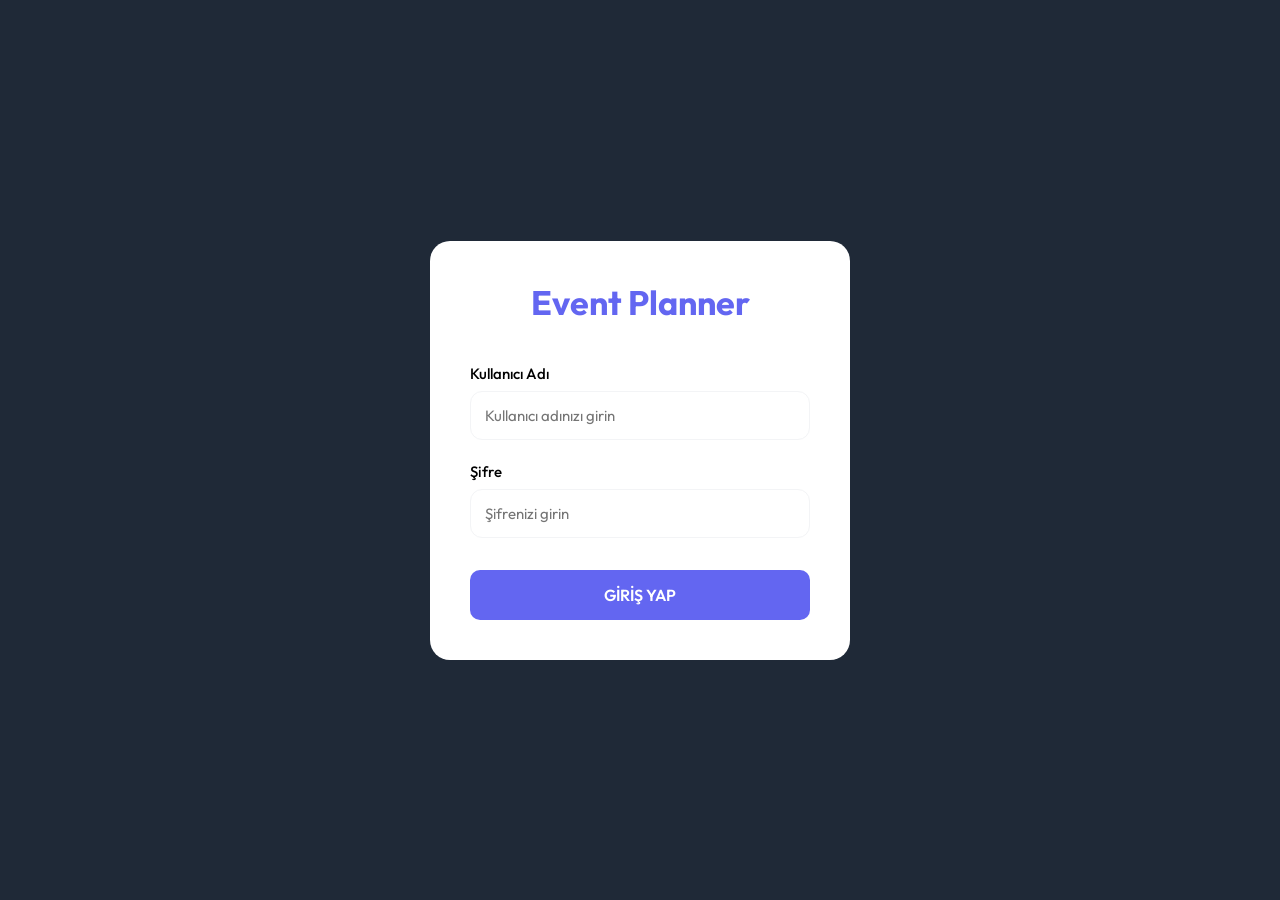
<file: index.html>
<!DOCTYPE html>
<html lang="tr">

<head>
    <meta charset="UTF-8">
    <meta name="viewport" content="width=device-width, initial-scale=1.0">
    <title>Event Planner | Giriş</title>

    <link rel="stylesheet" href="css/style.css">
    <link rel="stylesheet" href="css/responsive.css">
</head>

<body>

    <div class="login-container">

        <div class="login-card">

            <h1>Event Planner</h1>


            <form id="loginForm">

                <div class="input-group">
                    <label for="username">Kullanıcı Adı</label>
                    <input type="text" id="username" name="username" placeholder="Kullanıcı adınızı girin" required>
                </div>

                <div class="input-group">
                    <label for="password">Şifre</label>
                    <input type="password" id="password" name="password" placeholder="Şifrenizi girin" required>
                </div>

                <button type="submit">GİRİŞ YAP</button>

            </form>

        </div>

    </div>

    <script src="js/login.js"></script>

</body>

</html>
</file>
<file: css/style.css>
@import url('https://fonts.googleapis.com/css2?family=Outfit:wght@300;400;500;600;700&display=swap');

* {
    margin: 0;
    padding: 0;
    box-sizing: border-box;
}

body {
    font-family: "Outfit";
    background: #1f2937;
    min-height: 100vh;
}

.login-container {
    width: 100%;
    min-height: 100vh;
    display: flex;
    justify-content: center;
    align-items: center;
    padding: 20px;
}

.login-card {
    width: 420px;
    background: #ffffff;
    border-radius: 20px;
    padding: 40px;
}

.login-card h1 {
    text-align: center;
    font-size: 34px;
    color: #6366f1;
    margin-bottom: 40px;
}

.login-card p {
    text-align: center;
    color: #1f2937;
    margin-bottom: 40px;
}

.input-group {
    margin-bottom: 22px;
}

.input-group label {
    display: block;
    margin-bottom: 8px;
    font-size: 15px;
    font-weight: 500;
}

.input-group input {
    width: 100%;
    padding: 14px;
    border: 1px solid #f3f4f6;
    border-radius: 12px;
    font-family: "Outfit";
    font-size: 15px;
}

button {
    width: 100%;
    margin-top: 10px;
    padding: 15px;
    border: none;
    border-radius: 10px;
    background: #6366f1;
    color: #ffffff;
    font-family: "Outfit";
    font-size: 16px;
    font-weight: 600;

}

button:hover {
    background: #4f46e5;
}



.container {
    display: flex;
    min-height: 100vh;
    background: #ffffff;
}

.sidebar {
    width: 210px;
    height: auto;
    background: #1f2937;
    padding: 40px 20px;
    display: flex;
    flex-direction: column;
}

.sidebar h2 {
    color: #ffffff;
    text-align: center;
    margin-bottom: 80px;
}

.sidebar ul {
    list-style: none;
    display: flex;
    flex-direction: column;
    height: 100%;
}

.sidebar ul li {
    display: flex;
    align-items: center;
    gap: 15px;
    color: #ffffff;
    padding: 15px;
    margin-bottom: 15px;
    border-radius: 10px;
    cursor: default;
    font-weight: 500;
    font-size: 16px;
}

.sidebar ul li:last-child {
    margin-top: 220px;
}

.sidebar ul li:hover {
    background: #4f46e5;
}

.sidebar a {
    display: flex;
    align-items: center;
    gap: 15px;
    width: 100%;
    color: inherit;
    text-decoration: none;
}


.dashboard {
    flex: 1;
    padding: 40px;
}

.dashboard h2 {
    font-size: 30px;
    color: #1f2937;
    margin-bottom: 40px;
}


.cards {
    display: flex;
    gap: 20px;
}

.card1 {
    flex: 1;
    height: 140px;
    background: #6366f1;
    border-radius: 10px;
    padding: 25px;
}

.card1 h2 {
    color: #ffffff;
    font-size: 20px;
    margin-top: 10px;
}

.card1 p {
    color: #ffffff;
    font-size: 42px;
    font-weight: 700;
}

.card2 {
    flex: 1;
    height: 140px;
    background: #f59e0b;
    border-radius: 10px;
    padding: 25px;
}

.card2 h2 {
    color: #ffffff;
    font-size: 20px;
    margin-top: 10px;
}

.card2 p {
    color: #ffffff;
    font-size: 42px;
    font-weight: 700;
}

.card3 {
    flex: 1;
    height: 140px;
    background: #10b981;
    border-radius: 10px;
    padding: 25px;
}

.card3 h2 {
    color: #ffffff;
    font-size: 20px;
    margin-top: 10px;
}

.card3 p {
    color: #ffffff;
    font-size: 42px;
    font-weight: 700;
}


.upcoming-events {
    margin-top: 60px;
    border: 3px solid #f3f4f6;
    border-radius: 10px;
    padding: 25px;
}

.upcoming-events h2 {
    color: #1f2937;
    font-size: 23px;
    margin-bottom: 23px;
}

.upcoming-events table {
    width: 100%;
    table-layout: fixed;
}

.upcoming-events th {
    color: #1f2937;
    font-size: 18px;
    text-align: left;
    padding: 15px;
    border-bottom: 3px solid #f3f4f6;
    text-align: center;
}

.upcoming-events td {
    color: #1f2937;
    font-size: 16px;
    padding: 18px 15px;
    border-bottom: 1px solid #f3f4f6;
    text-align: center;
}



.events {
    flex: 1;
    padding: 40px;
}

.events-header {
    display: flex;
    justify-content: space-between;
    margin-bottom: 20px;
}

.events h2 {
    font-size: 30px;
    color: #1f2937;
}

.events-actions {
    display: flex;
    align-items: center;
    gap: 15px;
}

.events-actions input {
    width: 160px;
    padding: 10px 15px;
    border: 1px solid #d1d5db;
    border-radius: 8px;
    font-size: 15px;
}


.events-actions button {
    display: flex;
    align-items: center;
    gap: 8px;
    background: #6366f1;
    color: #ffffff;
    border: none;
    border-radius: 8px;
    padding: 10px 15px;
    font-size: 15px;
    width: auto;
}

.events-actions button:first-of-type {
    background: #f59e0b;
    color: #ffffff;
}

.events-actions button:first-of-type:hover {
    background-color: #d97706;
}

.events-actions input,
.events-actions button {
    vertical-align: middle;
    margin-top: 50px;
}

.events-actions button:hover {
    background: #4f46e5;
}

.events table {
    width: 100%;
    border: 3px solid #f3f4f6;
    border-radius: 10px;
}

.events th {
    color: #1f2937;
    font-size: 18px;
    padding: 18px;
    border-bottom: 3px solid #f3f4f6;
    text-align: center;
}

.events td {
    color: #1f2937;
    font-size: 16px;
    padding: 18px;
    border-bottom: 1px solid #f3f4f6;
    text-align: center;
}

.events tbody tr:last-child td {
    border-bottom: none
}



.calendar {
    flex: 1;
    padding: 40px;
}

.calendar-header {
    display: flex;
    justify-content: center;
    align-items: center;
    gap: 30px;
    margin-bottom: 60px;
}

.calendar-header h2 {
    font-size: 24px;
    color: #1f2937;
}

.calendar-header button {
    width: 40px;
    height: 40px;
    margin: 0;
    padding: 0;
    border: 3px solid #f3f4f6;
    border-radius: 8px;
    background: #ffffff;
    color: #1f2937;
}

.calendar-header button:hover {
    background: #f3f4f6;
}

.event-list {
    width: 80%;
    margin: 0 auto;
    display: flex;
    flex-direction: column;
    gap: 15px;
}

.calendar-event {
    display: flex;
    align-items: center;
    padding: 15px;
    border: 3px solid #f3f4f6;
    border-radius: 10px;
    background: #ffffff;
}

.event-date {
    width: 90px;
    height: 90px;
    display: flex;
    flex-direction: column;
    justify-content: center;
    align-items: center;
    border: 3px solid #f3f4f6;
    border-radius: 8px;
    margin-right: 30px;
}

.event-date strong {
    font-size: 30px;
    color: #1f2937;
}

.event-date span {
    font-size: 14px;
    color: #1f2937;
}

.event-details {
    display: flex;
}

.calendar-event h3 {
    width: 220px;
    margin: 0 30px 0 0;
}

.event-details span {
    width: 250px;
    text-align: center;
}


.settings {
    flex: 1;
    padding: 40px;
}

.settings h2 {
    font-size: 30px;
    color: #1f2937;
    margin-bottom: 40px;
}

.setting-form {
    width: 70%;
    margin: auto;
    padding: 30px;
    border: 3px solid #f3f4f6;
    border-radius: 10px;
    background: #ffffff;
}

.setting-form label {
    display: block;
    margin-bottom: 10px;
    color: #1f2937;
    font-size: 17px;
}

.setting-form input {
    width: 100%;
    height: 50px;
    margin-bottom: 30px;
    padding: 15px;
    border: 3px solid #f3f4f6;
    border-radius: 8px;
    background: #ffffff;
    color: #1f2937;
    font-size: 16px;
    box-sizing: border-box;
}

.setting-form button {
    width: 100%;
    height: 50px;
    border: none;
    border-radius: 8px;
    background: #6366f1;
    color: #ffffff;
    font-size: 16px;
    font-weight: 700;
}

.setting-form button:hover {
    background: #4f46e5;
}


.add-event {
    flex: 1;
    padding: 40px;
}

.add-event h2 {
    font-size: 30px;
    color: #1f2937;
    margin-bottom: 100px;
}

.event-form {
    width: 70%;
    margin: auto;
}

.event-form label {
    display: block;
    margin-bottom: 10px;
    color: #1f2937;
    font-size: 17px;
}

.event-form input {
    width: 100%;
    box-sizing: border-box;
    padding: 15px;
    border: 3px solid #f3f4f6;
    border-radius: 8px;
    background: #ffffff;
    color: #1f2937;
    font-size: 16px;
    margin-bottom: 30px;
}

.event-form input {
    height: 50px;
}

.event-row {
    display: flex;
    gap: 60px;
}

.event-row>div {
    flex: 1;
}

.event-buttons {
    display: flex;
    justify-content: center;
    gap: 50px;
    margin-top: 10px;
}

.event-buttons button {
    width: 190px;
    height: 50px;
    border: 3px solid #f3f4f6;
    border-radius: 8px;
    background: #f3f4f6;
    color: #1f2937;
    font-size: 16px;
    font-weight: 800;
}

.event-buttons button:last-child {
    background: #6366f1;
    border-color: #6366f1;
    color: #ffffff;
}

.event-buttons button:hover {
    background: #d9d9d9;
}

.event-buttons button:last-child:hover {
    background: #4f46e5;
}


.statusFilter {
    height: 40px;
    padding: 14px;
    border: 1px solid #d1d5db;
    border-radius: 8px;
    background-color: #ffffff;
    font-size: 15px;
    margin-top: 50px
}



.toast {
    position: fixed;
    bottom: 30px;
    right: 30px;
    width: 350px;
    padding: 20px;
    border: 3px solid;
    border-radius: 10px;
    display: flex;
    align-items: center;
    gap: 12px;
    font-size: 15px;
    font-weight: 600;
    opacity: 0;
    visibility: hidden;
    transition: 0.3s;
    z-index: 9999;
}

.toast.show {
    opacity: 1;
    visibility: visible;
}

.toast.success {
    background: #ecfdf5;
    border-color: #86efac;
    color: #16a34a;
}

.toast.info {
    background: #eff6ff;
    border-color: #93c5fd;
    color: #2563eb;
}

.toast.warning {
    background: #fffbeb;
    border-color: #fcd34d;
    color: #f59e0b;
}

.toast.error {
    background: #fef2f2;
    border-color: #fca5a5;
    color: #dc2626;
}

@media print {

    .sidebar,
    .events-actions,
    .events-header {
        display: none;
    }

    .events {
        padding: 20px;
    }

    .events table {
        border: 1px solid #000000;
    }

    .events th,
    .events td {
        color: #000000;
        border-bottom: 1px solid #000000;
    }

    .events th:last-child,
    .events td:last-child {
        display: none;
    }
}
</file>
<file: css/responsive.css>
@media (min-width: 768px) and (max-width: 1199px) {

    .sidebar {
        width: 70px;
        padding: 30px 15px;
        box-sizing: border-box;
    }

    .sidebar h2 {
        font-size: 11px;
        line-height: 1.2;
        text-align: center;
        margin-bottom: 40px;
    }

    .sidebar ul li {
        font-size: 0;
        padding: 12px 0;
        gap: 0;
        justify-content: center;
        align-items: center;
    }

    .sidebar ul li a {
        display: flex;
        justify-content: center;
        align-items: center;
        width: 40px;
        height: 40px;
        margin: 0 auto;
        padding: 0;
    }

    .sidebar ul li i,
    .sidebar ul li svg {
        display: block;
        width: 20px;
        height: 20px;
        min-width: 20px;
        min-height: 20px;
        font-size: 20px;
        margin: 0;
    }

    .sidebar ul li:last-child {
        margin-top: 150px;
    }


    .dashboard,
    .events,
    .calendar,
    .settings,
    .add-event {
        width: calc(100% - 70px);
        min-width: 0;
        padding: 30px;
        box-sizing: border-box;
    }


    .cards {
        display: grid;
        grid-template-columns: repeat(3, minmax(0, 1fr));
        gap: 10px;
    }

    .card1,
    .card2,
    .card3 {
        width: 100%;
        min-width: 0;
        padding: 15px;
        box-sizing: border-box;
    }

    .card1 p,
    .card2 p,
    .card3 p {
        font-size: 30px;
    }

    .card1 h2,
    .card2 h2,
    .card3 h2 {
        font-size: 14px;
    }


    .upcoming-events {
        overflow-x: auto;
    }

    .upcoming-events table {
        min-width: 650px;
    }


    .events {
        overflow-x: hidden;
    }

    .events table {
        width: 100%;
        min-width: 0;
        table-layout: fixed;
        font-size: 12px;
    }

    .events table th:last-child,
    .events table td:last-child {
        width: 80px;
        min-width: 80px;
        max-width: 80px;
        padding: 6px 8px;
        text-align: center;
        white-space: nowrap;
        box-sizing: border-box;
    }

    .events table td:last-child {
        overflow: hidden;
    }

    .events table td:last-child i,
    .events table td:last-child svg {
        margin: 0 3px;
    }

    .events-actions select {
        width: 130px;
        min-width: 130px;
        max-width: 130px;
        height: 38px;
        box-sizing: border-box;
        padding: 8px 10px;
        font-size: 12px;
    }

    .events-actions button {
        width: 100px;
        min-width: 100px;
        height: 38px;
        flex: none;
        font-size: 12px;
        padding: 8px 10px;
        box-sizing: border-box;
    }

    .event-form,
    .setting-form {
        width: 90%;
    }

    .event-row {
        gap: 30px;
    }

    .event-buttons {
        gap: 25px;
    }

    .calendar .event-list {
        width: 95%;
    }

    .calendar-event h3 {
        width: 180px;
    }

    .event-details span {
        width: 180px;
    }
}

@media (max-width: 767px) {

    .sidebar {
        width: 100%;
        padding: 15px;
        box-sizing: border-box;
    }

    .sidebar h2 {
        margin: 0 0 15px;
        font-size: 22px;
        text-align: center;
    }

    .sidebar ul {
        display: flex !important;
        flex-direction: row !important;
        justify-content: space-around;
        align-items: center;
        width: 100%;
        height: auto !important;
        margin: 0;
        padding: 0;
        gap: 5px;
    }

    .sidebar ul li {
        display: flex !important;
        flex: 1;
        height: 40px;
        margin: 0 !important;
        padding: 8px 5px;
        justify-content: center;
        align-items: center;
        font-size: 0 !important;
        gap: 0;
        color: #ffffff;
    }

    .sidebar ul li:last-child {
        margin-top: 0 !important;
    }

    .sidebar ul li a {
        display: flex !important;
        justify-content: center;
        align-items: center;
        width: 100%;
        height: 100%;
        font-size: 0 !important;
        color: #ffffff;
        text-decoration: none;
    }

    .sidebar ul li span {
        display: none;
    }

    .sidebar ul li i,
    .sidebar ul li svg {
        display: block !important;
        width: 20px !important;
        height: 20px !important;
        min-width: 20px !important;
        min-height: 20px !important;
        font-size: 20px !important;
        color: #ffffff !important;
        fill: currentColor;
    }

    .container {
        flex-direction: column;
        min-height: 100vh;
    }

    .dashboard,
    .events,
    .calendar,
    .settings,
    .add-event {
        width: 100%;
        padding: 25px 15px;
        box-sizing: border-box;
    }

    .dashboard h2 {
        font-size: 26px;
        margin-bottom: 25px;
    }

    .cards {
        flex-direction: column;
        gap: 15px;
    }

    .card1,
    .card2,
    .card3 {
        width: 100%;
        height: auto;
        min-height: 120px;
        box-sizing: border-box;
    }

    .upcoming-events {
        margin-top: 30px;
        padding: 15px;
        overflow-x: auto;
    }

    .upcoming-events h2 {
        font-size: 20px;
    }

    .upcoming-events table {
        min-width: 650px;
    }

    .events {
        width: 100%;
        max-width: 100%;
        min-width: 0;
        overflow-x: hidden;
        box-sizing: border-box;
    }

    .events-table-wrapper {
        width: 100%;
        max-width: 100%;
        overflow-x: auto;
        overflow-y: hidden;
        box-sizing: border-box;
    }

    .events-header {
        flex-direction: column;
        gap: 0;
        margin-bottom: 5px;
    }

    .events h2 {
        font-size: 26px;
        margin: 0 0 5px;

    }

    .events-actions {
        width: 100%;
        flex-wrap: wrap;
        gap: 6px;
        margin: 0;
    }

    .events-actions input {
        width: 100%;
        box-sizing: border-box;
        margin-bottom: 0;
        margin-top: 10px;
    }

    .events-actions select {
        width: 100px;
        min-width: 100px;
        height: 40px;
        box-sizing: border-box;
        font-size: 13px;
        padding: 8px 10px;
        margin-top: 10px;
    }

    .events-actions button {
        height: 40px;
        box-sizing: border-box;
        flex: none;
        font-size: 13px;
        padding: 8px 10px;
        margin-top: 10px;
    }

    .events-actions button:first-of-type {
        width: 90px;
    }

    .events-actions button:last-of-type {
        width: 125px;
    }

    .events table {
        width: 800px;
        min-width: 800px;
        max-width: none;
        table-layout: fixed;
    }

    .calendar {
        overflow-x: hidden;
    }

    .calendar-header {
        gap: 15px;
        margin-bottom: 30px;
    }

    .calendar-header h2 {
        font-size: 21px;
    }

    .calendar-header button {
        width: 38px;
        height: 38px;
    }

    .event-list {
        width: 100%;
    }

    .calendar-event {
        flex-wrap: wrap;
        gap: 15px;
        padding: 12px;
    }

    .event-date {
        width: 70px;
        height: 70px;
        margin-right: 5px;
        flex-shrink: 0;
    }

    .event-date strong {
        font-size: 24px;
    }

    .event-date span {
        font-size: 12px;
    }

    .calendar-event h3 {
        width: auto;
        flex: 1;
        margin: 0;
        font-size: 17px;
    }

    .event-details {
        width: 100%;
        flex-direction: column;
        gap: 10px;
    }

    .event-details span {
        width: 100%;
        text-align: left;
    }

    .settings h2 {
        font-size: 26px;
        margin-bottom: 25px;
    }

    .setting-form {
        width: 100%;
        padding: 20px;
        box-sizing: border-box;
    }

    .add-event h2 {
        font-size: 26px;
        margin-bottom: 25px;
    }

    .event-form {
        width: 100%;
    }

    .event-row {
        flex-direction: column;
        gap: 0;
    }

    .event-buttons {
        flex-direction: column;
        gap: 15px;
    }

    .event-buttons button {
        width: 100%;
    }

    .toast {
        width: calc(100% - 30px);
        right: 15px;
        bottom: 15px;
        box-sizing: border-box;
    }
}
</file>
